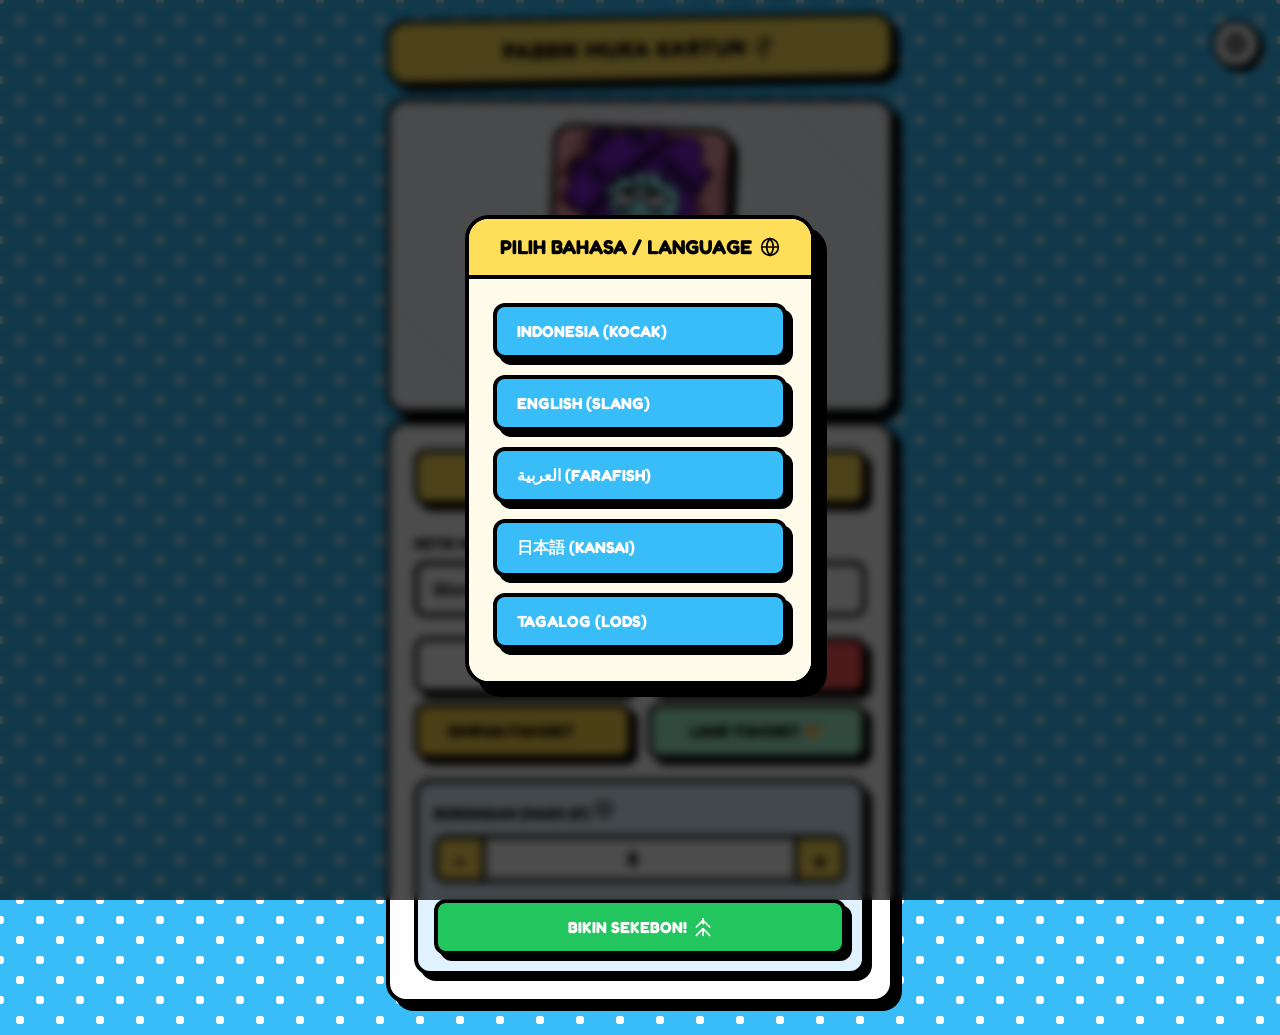
<file: index.html>
<!DOCTYPE html>
<html lang="id">
<head>
<meta charset="UTF-8">
<meta name="viewport" content="width=device-width, initial-scale=1.0, maximum-scale=1.0, user-scalable=no">
<title>Pabrik Muka Kartun</title>
<link href="https://fonts.googleapis.com/css2?family=Fredoka:wght@400;600;700&display=swap" rel="stylesheet">
<style>
  :root {
    --bg-main: #38BDF8;
    --card-bg: #FFFFFF;
    --border-color: #000000;
    --text-primary: #000000;
    --text-secondary: #444444;
    --accent: #FFDE59;
    --accent-hover: #FADA5E;
    --btn-primary: #FF5757;
    --danger: #FF3131;
    --border-thick: 4px solid var(--border-color);
    --shadow-chunky: 6px 6px 0px var(--border-color);
  }
  * { 
    box-sizing: border-box; 
    font-family: 'Fredoka', 'Comic Sans MS', cursive, sans-serif; 
    margin: 0; 
    padding: 0; 
    -webkit-user-select: none;
    -moz-user-select: none;
    -ms-user-select: none;
    user-select: none;
    -webkit-touch-callout: none; 
  }
  input[type="text"], input[type="number"] {
    -webkit-user-select: text;
    -moz-user-select: text;
    -ms-user-select: text;
    user-select: text;
  }
  body {
    background-color: var(--bg-main);
    background-image: radial-gradient(#ffffff 15%, transparent 16%), radial-gradient(#ffffff 15%, transparent 16%);
    background-size: 40px 40px;
    background-position: 0 0, 20px 20px;
    display: block;
    min-height: 100vh;
    color: var(--text-primary);
  }
  .app-container {
    width: 100%;
    max-width: 540px;
    margin: 0 auto;
    min-height: 100vh;
    display: flex;
    flex-direction: column;
    padding-bottom: 24px;
  }
  .floating-lang-btn {
    position: fixed;
    top: 20px;
    right: 20px;
    background: #FFF;
    color: var(--border-color);
    border: 3px solid var(--border-color);
    border-radius: 50%;
    width: 48px;
    height: 48px;
    display: flex;
    justify-content: center;
    align-items: center;
    cursor: pointer;
    box-shadow: 4px 4px 0px var(--border-color);
    z-index: 999;
    transition: transform 0.1s, box-shadow 0.1s;
  }
  .floating-lang-btn:hover {
    transform: scale(1.1);
    background: var(--accent);
  }
  .floating-lang-btn:active {
    transform: scale(0.95) translate(2px, 2px);
    box-shadow: 2px 2px 0px var(--border-color);
  }
  .loading-overlay {
    position: fixed; top: 0; left: 0; right: 0; bottom: 0;
    background: rgba(255, 222, 89, 0.95);
    z-index: 1000;
    display: flex; flex-direction: column; justify-content: center; align-items: center;
    transition: opacity 0.4s ease, visibility 0.4s ease;
  }
  .loading-overlay.hidden { opacity: 0; visibility: hidden; }
  .loading-spinner {
    animation: bounce 0.5s alternate infinite cubic-bezier(.5,0.05,1,.5);
    margin-bottom: 20px;
    color: var(--border-color);
  }
  @keyframes bounce { 
    from { transform: translateY(0); }
    to { transform: translateY(-30px) scale(1.1); }
  }
  .loading-text {
    font-size: 20px; font-weight: 700; color: var(--border-color);
    margin-bottom: 16px; letter-spacing: 1px;
    text-transform: uppercase;
  }
  .loading-bar-bg {
    width: 250px; height: 16px; 
    background: #FFF;
    border: var(--border-thick);
    border-radius: 20px;
    box-shadow: 4px 4px 0px var(--border-color);
    overflow: hidden;
  }
  .loading-bar-fill {
    height: 100%; width: 0%; background: var(--btn-primary);
    transition: width 0.2s ease-out;
  }
  .app-header {
    margin: 16px 16px 8px;
    padding: 16px;
    text-align: center;
    font-weight: 700;
    font-size: 22px;
    letter-spacing: 1px;
    border: var(--border-thick);
    border-radius: 20px;
    background: var(--accent);
    color: var(--border-color);
    text-transform: uppercase;
    display: flex;
    align-items: center;
    justify-content: center;
    gap: 8px;
    box-shadow: var(--shadow-chunky);
    transform: rotate(-1deg);
  }
  .content-card {
    background: var(--card-bg);
    border: var(--border-thick);
    border-radius: 20px;
    box-shadow: 8px 8px 0px var(--border-color);
    margin: 8px 16px;
    overflow: hidden;
  }
  .canvas-section {
    display: flex;
    flex-direction: column;
    align-items: center;
    padding: 24px;
    background: repeating-linear-gradient(45deg, #f8fafc, #f8fafc 10px, #f1f5f9 10px, #f1f5f9 20px);
  }
  .canvas-wrapper {
    width: 180px;
    height: 180px;
    background: #FFF;
    border-radius: 20px;
    border: var(--border-thick);
    box-shadow: var(--shadow-chunky);
    display: flex;
    justify-content: center;
    align-items: center;
    margin-bottom: 20px;
    overflow: hidden;
    position: relative;
    transform: rotate(2deg);
    transition: transform 0.3s ease;
  }
  .canvas-wrapper:hover { transform: rotate(-2deg) scale(1.05); }
  canvas {
    width: 100%; height: auto;
    display: block; image-rendering: pixelated; pointer-events: none;
  }
  .username-display {
    font-size: 22px; font-weight: 700; color: var(--border-color);
    margin-bottom: 4px; text-decoration: underline; text-decoration-thickness: 3px;
    text-decoration-color: var(--btn-primary);
  }
  .status-badge {
    font-size: 14px; color: var(--border-color); font-weight: 600;
    background: var(--accent); padding: 4px 12px; border-radius: 20px;
    border: 2px solid var(--border-color); display: flex; align-items: center; gap: 4px;
  }
  .controls-section { padding: 24px; display: flex; flex-direction: column; gap: 20px; background: #FFF; }
  .input-group { display: flex; flex-direction: column; gap: 8px; }
  .input-label { font-size: 15px; font-weight: 700; color: var(--border-color); text-transform: uppercase; display: flex; align-items: center; gap: 6px; }
  .input-field {
    width: 100%; padding: 14px 16px; background: #FFF;
    border: var(--border-thick); border-radius: 12px; font-size: 16px;
    font-weight: 600; color: var(--text-primary); outline: none;
    box-shadow: inset 3px 3px 0px rgba(0,0,0,0.1); transition: all 0.2s ease;
  }
  .input-field:focus { background: #FFFBEB; box-shadow: inset 3px 3px 0px rgba(0,0,0,0.1), 0 0 0 4px var(--accent); }
  .action-row { display: flex; gap: 16px; }
  .btn {
    flex: 1; padding: 14px; background: #FFF; color: var(--border-color);
    border: var(--border-thick); border-radius: 12px; font-size: 16px;
    font-weight: 700; cursor: pointer; text-align: center;
    box-shadow: var(--shadow-chunky); transition: all 0.1s ease;
    text-transform: uppercase; display: flex; align-items: center; justify-content: center; gap: 6px;
  }
  .btn:hover:not(:disabled) { transform: translateY(-2px); box-shadow: 8px 8px 0px var(--border-color); }
  .btn:active:not(:disabled) { transform: translateY(6px) translateX(6px); box-shadow: 0px 0px 0px var(--border-color); }
  .btn:disabled { opacity: 0.6; cursor: not-allowed; box-shadow: 2px 2px 0px var(--border-color); transform: translateY(4px) translateX(4px); }
  .btn-premium { background: var(--btn-primary); color: #FFF; }
  .btn-premium:hover:not(:disabled) { background: #FF4040; }
  .lang-btn { background: #38BDF8; margin-bottom: 8px; justify-content: flex-start; padding-left: 20px;}
  .lang-btn:hover:not(:disabled) { background: #0ea5e9; }
  .batch-box {
    background: #E0F2FE; border: var(--border-thick); border-radius: 16px;
    padding: 16px; box-shadow: var(--shadow-chunky);
  }
  .stepper { display: flex; align-items: center; height: 48px; margin-bottom: 16px; background: #FFF; border-radius: 12px; border: var(--border-thick); overflow: hidden; }
  .stepper button { width: 48px; height: 100%; background: var(--accent); border: none; color: var(--border-color); font-size: 24px; font-weight: 900; cursor: pointer; transition: background 0.2s; }
  .stepper button:hover { background: #FCD34D; }
  .stepper button:active { background: #FBBF24; }
  .stepper button:first-child { border-right: var(--border-thick); }
  .stepper button:last-child { border-left: var(--border-thick); }
  .stepper input { flex: 1; height: 100%; background: #FFF; border: none; text-align: center; font-size: 20px; font-weight: 700; color: var(--border-color); pointer-events: none; }
  
  #customModeUI { display: none; flex-direction: column; }
  .c-gender-wrap { display: inline-flex; background: #fff; border: 2px solid #000; border-radius: 12px; overflow: hidden; box-shadow: 2px 2px 0 #000;}
  .c-gender-btn { padding: 10px 20px; border: none; font-weight: bold; font-size: 14px; cursor: pointer; text-transform: uppercase; transition: 0.2s; }
  .c-gender-btn.active { background: var(--accent); color: #000; }
  .c-gender-btn:not(.active) { background: #fff; color: #555; }
  .c-gender-btn:not(:first-child) { border-left: 2px solid #000; }
  
  .c-mid-section { display: flex; align-items: center; justify-content: center; padding: 16px 20px; }
  
  .c-bottom-scroll {
    max-height: 260px;
    overflow-y: auto;
    padding: 16px;
    background: repeating-linear-gradient(45deg, #f8fafc, #f8fafc 10px, #f1f5f9 10px, #f1f5f9 20px);
    border-top: var(--border-thick);
    border-bottom: var(--border-thick);
    display: flex;
    flex-direction: column;
    gap: 16px;
  }
  .c-bottom-scroll::-webkit-scrollbar { width: 10px; }
  .c-bottom-scroll::-webkit-scrollbar-track { background: #fff; border-left: 2px solid #000; }
  .c-bottom-scroll::-webkit-scrollbar-thumb { background: var(--accent); border: 2px solid #000; border-radius: 6px; }

  .c-box { background: #fff; border: 2px solid #000; border-radius: 16px; padding: 12px; box-shadow: 4px 4px 0 #000; display: flex; flex-wrap: wrap; gap: 10px; }
  .c-box-title { width: 100%; font-size: 13px; font-weight: 800; text-align: left; text-transform: uppercase; margin-bottom: 4px; color: var(--text-secondary); border-bottom: 2px dashed #000; padding-bottom: 6px; }
  
  .c-step { flex: 1 1 45%; min-width: 120px; display: flex; align-items: center; justify-content: space-between; background: #fff; border: 2px solid #000; border-radius: 8px; overflow: hidden; height: 34px; }
  .c-step button { width: 28px; height: 100%; border: none; background: var(--accent); font-weight: 900; cursor: pointer; color: #000; font-size: 14px; display:flex; justify-content:center; align-items:center; }
  .c-step button:first-child { border-right: 2px solid #000; }
  .c-step button:last-child { border-left: 2px solid #000; }
  .c-step button:active { background: #fBBF24; }
  .c-step span { font-size: 11px; font-weight: 700; text-transform: uppercase; flex: 1; text-align: center; white-space: nowrap; overflow: hidden; text-overflow: ellipsis; padding: 0 4px; }

  .modal-overlay { position: fixed; top: 0; left: 0; right: 0; bottom: 0; background: rgba(0, 0, 0, 0.7); backdrop-filter: blur(4px); display: none; justify-content: center; align-items: center; z-index: 2000; padding: 20px; opacity: 0; transition: opacity 0.3s ease; }
  .modal-overlay.active { display: flex; opacity: 1; }
  .modal-content { background: var(--card-bg); width: 100%; max-width: 460px; border: var(--border-thick); border-radius: 24px; box-shadow: 12px 12px 0px var(--border-color); display: flex; flex-direction: column; overflow: hidden; transform: scale(0.8) rotate(-2deg); transition: transform 0.3s cubic-bezier(0.175, 0.885, 0.32, 1.275); }
  .modal-overlay.active .modal-content { transform: scale(1) rotate(0deg); }
  .modal-header { display: flex; justify-content: space-between; align-items: center; padding: 16px 20px; border-bottom: var(--border-thick); background: var(--accent); font-weight: 700; font-size: 20px; text-transform: uppercase; }
  .modal-header span { display: flex; align-items: center; gap: 8px; }
  .btn-close { background: var(--danger); border: 3px solid var(--border-color); color: #FFF; width: 36px; height: 36px; border-radius: 50%; cursor: pointer; font-weight: bold; font-size: 16px; box-shadow: 2px 2px 0px var(--border-color); transition: all 0.1s; display: flex; justify-content: center; align-items: center; }
  .btn-close:active { transform: translate(2px, 2px); box-shadow: 0px 0px 0px var(--border-color); }
  .preview-grid { display: grid; grid-template-columns: repeat(auto-fill, minmax(90px, 1fr)); gap: 16px; max-height: 50vh; overflow-y: auto; padding: 24px; background: #FFFBEB; }
  .preview-grid::-webkit-scrollbar { width: 12px; }
  .preview-grid::-webkit-scrollbar-track { background: #FFF; border-left: 2px solid #000; }
  .preview-grid::-webkit-scrollbar-thumb { background: var(--accent); border: 2px solid #000; border-radius: 10px; }
  .preview-grid img { width: 100%; aspect-ratio: 1; object-fit: cover; border-radius: 16px; border: 3px solid var(--border-color); box-shadow: 4px 4px 0px var(--border-color); transition: transform 0.2s; }
  .preview-grid img:hover { transform: scale(1.1) rotate(5deg); }
  .modal-footer { padding: 20px; border-top: var(--border-thick); background: #FFF; }

  /* Style Tambahan Fitur Favorit & Meme Generator */
  .fav-card {
    display: flex;
    align-items: center;
    justify-content: space-between;
    padding: 8px 12px;
    background: #FFF;
    border: 2px solid #000;
    border-radius: 12px;
    box-shadow: 3px 3px 0 #000;
  }
  .fav-info {
    display: flex;
    align-items: center;
    gap: 10px;
  }
  .fav-title {
    font-size: 14px;
    font-weight: 700;
  }
  .fav-actions {
    display: flex;
    gap: 6px;
  }
  .fav-actions button {
    padding: 6px 10px;
    font-size: 12px;
  }
  .meme-canvas-preview {
    width: 100%;
    max-width: 300px;
    border: 3px solid #000;
    border-radius: 12px;
    box-shadow: 4px 4px 0 #000;
    margin: 0 auto 16px;
    display: block;
  }
</style>
</head>
<body>
<button id="btnFloatingLang" onclick="openLangModal()" class="floating-lang-btn" title="Ganti Bahasa">
  <svg width="24" height="24" viewBox="0 0 24 24" fill="none" stroke="currentColor" stroke-width="2" stroke-linecap="round" stroke-linejoin="round"><circle cx="12" cy="12" r="10"></circle><line x1="2" y1="12" x2="22" y2="12"></line><path d="M12 2a15.3 15.3 0 0 1 4 10 15.3 15.3 0 0 1-4 10 15.3 15.3 0 0 1-4-10 15.3 15.3 0 0 1 4-10z"></path></svg>
</button>
<div id="langModal" class="modal-overlay">
  <div class="modal-content" style="max-width: 350px;">
    <div class="modal-header">
      <span style="margin: 0 auto;" id="langModalTitle">
        Pilih Bahasa / Language
        <svg width="20" height="20" viewBox="0 0 24 24" fill="none" stroke="currentColor" stroke-width="2"><circle cx="12" cy="12" r="10"></circle><line x1="2" y1="12" x2="22" y2="12"></line><path d="M12 2a15.3 15.3 0 0 1 4 10 15.3 15.3 0 0 1-4 10 15.3 15.3 0 0 1-4-10 15.3 15.3 0 0 1 4-10z"></path></svg>
      </span>
    </div>
    <div style="padding: 24px; display: flex; flex-direction: column; gap: 8px; background: #FFFBEB;">
      <button class="btn btn-premium lang-btn" onclick="selectLanguage('id')">Indonesia (Kocak)</button>
      <button class="btn btn-premium lang-btn" onclick="selectLanguage('en')">English (Slang)</button>
      <button class="btn btn-premium lang-btn" onclick="selectLanguage('ar')">العربية (Farafish)</button>
      <button class="btn btn-premium lang-btn" onclick="selectLanguage('ja')">日本語 (Kansai)</button>
      <button class="btn btn-premium lang-btn" onclick="selectLanguage('tl')">Tagalog (Lods)</button>
    </div>
  </div>
</div>
<div id="loadingOverlay" class="loading-overlay">
  <svg width="50" height="50" viewBox="0 0 24 24" fill="none" stroke="currentColor" stroke-width="2" class="loading-spinner"><circle cx="12" cy="12" r="10"/><path d="M8 9h.01M16 9h.01M9 15c1.5 1.5 4.5 1.5 6 0"/></svg>
  <div class="loading-text" id="loadingText">Memuat... 0%</div>
  <div class="loading-bar-bg"><div class="loading-bar-fill" id="loadingBar"></div></div>
</div>

<div class="app-container">
  <div class="app-header" id="appTitle">Pabrik Muka Kartun</div>
  
  <div id="standardModeUI">
    <div class="content-card">
      <div class="canvas-section" id="standardCanvasContainer">
        <div class="canvas-wrapper" id="mainCanvasWrapper">
          <canvas id="canvas" width="256" height="256"></canvas>
        </div>
        <div class="username-display" id="displayUsername">@siapaCuy</div>
        <div class="status-badge" id="statusInfo">Lagi dandan...</div>
      </div>
    </div>
    <div class="content-card controls-section">
      <button class="btn" id="btnModeToggle" onclick="toggleMode()" style="background: var(--accent); margin-bottom: 8px;">
        Pindah ke Mode Kustom 🛠️
      </button>
      <div class="input-group" id="seedGroup">
        <label class="input-label" id="labelName">Ketik Nama</label>
        <input type="text" id="seedInput" class="input-field" placeholder="Ketik apa aja..." autocomplete="off">
      </div>
      <div class="action-row">
        <button class="btn" id="btnAcak" onclick="generateRandom()">Acak</button>
        <button class="btn btn-premium" id="btnComot" onclick="downloadImage()">Comot</button>
      </div>
      
      <!-- Action Row untuk Favorit di Standard Mode -->
      <div class="action-row" style="margin-top: -10px;">
        <button class="btn" onclick="saveToFavorites()" style="background: #FCD34D;">Simpan Favorit ⭐</button>
        <button class="btn" onclick="openFavoritesModal()" style="background: #A7F3D0;">Lihat Favorit 📂</button>
      </div>

      <div class="batch-box">
        <label class="input-label" id="labelBatch" style="display:block; margin-bottom: 12px;">Borongan (Maks 27)</label>
        <div class="stepper">
          <button type="button" onclick="updateBatchCount(-1)">-</button>
          <input type="number" id="batchCount" value="5" min="2" max="27" readonly>
          <button type="button" onclick="updateBatchCount(1)">+</button>
        </div>
        <button class="btn btn-premium" id="btnGenerateBatch" style="width: 100%; background: #22C55E;" onclick="prepareBatch()">Bikin Sekebon!</button>
      </div>
    </div>
  </div>

  <div id="customModeUI">
    <div class="content-card" style="display: flex; flex-direction: column; margin-bottom: 16px;">
      <div style="padding: 20px 20px 10px; text-align: center;">
        <div class="c-gender-wrap">
          <button id="btnCGenMale" class="c-gender-btn active" onclick="setCGender(false)">Cowok</button>
          <button id="btnCGenFemale" class="c-gender-btn" onclick="setCGender(true)">Cewek</button>
        </div>
      </div>
      
      <div class="c-mid-section">
        <div id="customCanvasSlot" style="flex: 0 0 180px; display: flex; justify-content: center; position: relative;">
        </div>
      </div>

      <div class="c-bottom-scroll">
        <div class="c-box">
          <div class="c-box-title" id="titleFace">Wajah</div>
          <div class="c-step"><button onclick="changeC('eye', -1)">&lt;</button><span id="c_eye">0</span><button onclick="changeC('eye', 1)">&gt;</button></div>
          <div class="c-step"><button onclick="changeC('mouth', -1)">&lt;</button><span id="c_mouth">0</span><button onclick="changeC('mouth', 1)">&gt;</button></div>
          <div class="c-step"><button onclick="changeC('skin', -1)">&lt;</button><span class="trans-color">Warna</span><button onclick="changeC('skin', 1)">&gt;</button></div>
        </div>

        <div class="c-box">
          <div class="c-box-title" id="titleBg">Background</div>
          <div class="c-step"><button onclick="changeC('bgColor', -1)">&lt;</button><span class="trans-color">Warna</span><button onclick="changeC('bgColor', 1)">&gt;</button></div>
          <div class="c-step"><button onclick="changeC('texPaper', -1)">&lt;</button><span class="trans-texture">Tekstur</span><button onclick="changeC('texPaper', 1)">&gt;</button></div>
        </div>
        
        <div class="c-box">
          <div class="c-box-title" id="titleBody">Tubuh</div>
          <div class="c-step"><button onclick="changeC('body', -1)">&lt;</button><span id="c_body">0</span><button onclick="changeC('body', 1)">&gt;</button></div>
          <div class="c-step"><button onclick="changeC('bodyColor', -1)">&lt;</button><span class="trans-color">Warna</span><button onclick="changeC('bodyColor', 1)">&gt;</button></div>
          <div class="c-step"><button onclick="changeC('texFabric', -1)">&lt;</button><span class="trans-texture">Tekstur</span><button onclick="changeC('texFabric', 1)">&gt;</button></div>
        </div>
        
        <div class="c-box">
          <div class="c-box-title" id="titleHair">Rambut</div>
          <div class="c-step"><button onclick="changeC('hairF', -1)">&lt;</button><span id="c_hairF">0</span><button onclick="changeC('hairF', 1)">&gt;</button></div>
          <div class="c-step" id="c_hairB_row" style="display: none;"><button onclick="changeC('hairB', -1)">&lt;</button><span id="c_hairB">0</span><button onclick="changeC('hairB', 1)">&gt;</button></div>
          <div class="c-step"><button onclick="changeC('hairColor', -1)">&lt;</button><span class="trans-color">Warna</span><button onclick="changeC('hairColor', 1)">&gt;</button></div>
          <div class="c-step"><button onclick="changeC('texHair', -1)">&lt;</button><span class="trans-texture">Tekstur</span><button onclick="changeC('texHair', 1)">&gt;</button></div>
        </div>
      </div>
      
      <div style="padding: 16px; display: flex; flex-direction: column; gap: 12px; background: #fff;">
        <div style="display: flex; gap: 12px;">
          <button class="btn" onclick="saveToFavorites()" style="background: #FCD34D;">Fav ⭐</button>
          <button class="btn" onclick="openFavoritesModal()" style="background: #A7F3D0;">Buka Fav 📂</button>
          <button class="btn" style="background: #C084FC; color: #FFF;" onclick="openMemeModal()">Jadikan Meme 🤡</button>
        </div>
        <div style="display: flex; gap: 12px;">
          <button class="btn" id="btnToggleRandom" style="flex: 1; background: var(--accent);" onclick="toggleMode()">Kembali Acak 🎲</button>
          <button class="btn btn-premium" id="btnComotCustom" style="flex: 1;" onclick="downloadImage()">Comot Karakter 📸</button>
        </div>
      </div>
    </div>
  </div>
</div>

<!-- Modal Pratinjau Borongan -->
<div class="modal-overlay" id="previewModal">
  <div class="modal-content">
    <div class="modal-header">
      <span id="modalBatchTitle">Hasil Borongan</span>
      <button class="btn-close" onclick="closePreview()">
        <svg width="20" height="20" viewBox="0 0 24 24" fill="none" stroke="currentColor" stroke-width="2"><line x1="18" y1="6" x2="6" y2="18"></line><line x1="6" y1="6" x2="18" y2="18"></line></svg>
      </button>
    </div>
    <div class="preview-grid" id="previewGrid"></div>
    <div class="modal-footer">
      <button class="btn btn-premium" id="btnDownloadBatch" onclick="downloadBatchImages()" style="width: 100%;">
        Unduh Semua Hasil
      </button>
    </div>
  </div>
</div>

<!-- Modal Favorit -->
<div class="modal-overlay" id="favoritesModal">
  <div class="modal-content">
    <div class="modal-header">
      <span>Kombinasi Favorit ⭐</span>
      <button class="btn-close" onclick="closeFavoritesModal()">
        <svg width="20" height="20" viewBox="0 0 24 24" fill="none" stroke="currentColor" stroke-width="2"><line x1="18" y1="6" x2="6" y2="18"></line><line x1="6" y1="6" x2="18" y2="18"></line></svg>
      </button>
    </div>
    <div style="padding: 16px; display: flex; flex-direction: column; gap: 10px; max-height: 50vh; overflow-y: auto; background: #FFFBEB;" id="favoritesList">
      <!-- List favorit dirender di JS -->
    </div>
  </div>
</div>

<!-- Modal Meme Generator -->
<div class="modal-overlay" id="memeModal">
  <div class="modal-content">
    <div class="modal-header">
      <span>Meme Generator 🤡</span>
      <button class="btn-close" onclick="closeMemeModal()">
        <svg width="20" height="20" viewBox="0 0 24 24" fill="none" stroke="currentColor" stroke-width="2"><line x1="18" y1="6" x2="6" y2="18"></line><line x1="6" y1="6" x2="18" y2="18"></line></svg>
      </button>
    </div>
    <div style="padding: 16px; background: #FFFBEB; display: flex; flex-direction: column; gap: 12px;">
      <canvas id="memeCanvas" width="600" height="800" class="meme-canvas-preview"></canvas>
      <div class="input-group">
        <label class="input-label">Teks Atas Meme</label>
        <input type="text" id="memeTextInput" class="input-field" placeholder="Ketik teks meme disini..." value="Ketiak wangi sepanjang hari">
      </div>
      <button class="btn btn-premium" onclick="downloadMemeImage()">Comot Meme 🚀</button>
    </div>
  </div>
</div>

<script>
const svgIcon = (path, size=20) => `<svg width="${size}" height="${size}" viewBox="0 0 24 24" fill="none" stroke="currentColor" stroke-width="2" stroke-linecap="round" stroke-linejoin="round">${path}</svg>`;
const icons = {
  palette: svgIcon('<path d="M12 22a10 10 0 1 1 0-20c2.5 0 4.5 2 4.5 4.5a4.5 4.5 0 0 1-4.5 4.5 3 3 0 0 0-3 3c0 1.5.5 2.5 1 3.5.5 1 1.5 2 1.5 3.5a1 1 0 0 1-1 1h-.5z"/><circle cx="7.5" cy="10.5" r=".5" fill="currentColor"/><circle cx="10.5" cy="7.5" r=".5" fill="currentColor"/><circle cx="14.5" cy="7.5" r=".5" fill="currentColor"/><circle cx="17.5" cy="10.5" r=".5" fill="currentColor"/>', 22),
  wand: svgIcon('<path d="M15 4V2M15 16v-2M8 9h2M20 9h2M17.8 11.8l1.4 1.4M17.8 6.2l1.4-1.4M12.2 6.2l-1.4-1.4M12.2 11.8l-1.4 1.4M3 21l9-9M12.2 6.2l-1.4 1.4"/>'),
  dice: svgIcon('<rect x="3" y="3" width="18" height="18" rx="2" ry="2"/><circle cx="8.5" cy="8.5" r="1.5" fill="currentColor"/><circle cx="15.5" cy="15.5" r="1.5" fill="currentColor"/>'),
  camera: svgIcon('<path d="M23 19a2 2 0 0 1-2 2H3a2 2 0 0 1-2-2V8a2 2 0 0 1 2-2h4l2-3h6l2 3h4a2 2 0 0 1 2 2z"/><circle cx="12" cy="13" r="4"/>'),
  box: svgIcon('<path d="M21 16V8a2 2 0 0 0-1-1.73l-7-4a2 2 0 0 0-2 0l-7 4A2 2 0 0 0 3 8v8a2 2 0 0 0 1 1.73l7 4a2 2 0 0 0 2 0l7-4A2 2 0 0 0 21 16z"/><polyline points="3.27 6.96 12 12.01 20.73 6.96"/><line x1="12" y1="22.08" x2="12" y2="12"/>'),
  tree: svgIcon('<path d="M12 22v-6M12 8V2M4 12l8-8 8 8M4 22l8-8 8 8"/>'),
  party: svgIcon('<path d="m5.8 11.3 2.9-2.9a2 2 0 0 1 2.8 0L17 14.1a2 2 0 0 1 0 2.8l-2.9 2.9a2 2 0 0 1-2.8 0L5.8 14.1a2 2 0 0 1 0-2.8z"/><path d="M4 20 7.3 16.7M15 5l-1.3 1.3M21 9l-1.3 1.3M8 3 9.3 4.3M3 8l1.3 1.3"/>'),
  rocket: svgIcon('<path d="M4.5 16.5c-1.5 1.26-2 5-2 5s3.74-.5 5-2c.71-.84.7-2.13-.09-2.91a2.18 2.18 0 0 0-2.91-.09z"/><path d="m12 15-3-3a22 22 0 0 1 2-3.95A12.88 12.88 0 0 1 22 2c0 2.72-.78 7.5-6 11a22.35 22.35 0 0 1-4 2z"/><path d="M9 12H4s.55-3.03 2-4c1.62-1.08 5-4 5-4v5"/>'),
  sparkles: svgIcon('<path d="m12 3-1.912 5.813a2 2 0 0 1-1.275 1.275L3 12l5.813 1.912a2 2 0 0 1 1.275 1.275L12 21l1.912-5.813a2 2 0 0 1 1.275-1.275L21 12l-5.813-1.912a2 2 0 0 1-1.275-1.275L12 3Z"/>', 16),
  brain: svgIcon('<path d="M12 5a3 3 0 1 0-5.997.125 4 4 0 0 0-2.526 5.77 4 4 0 0 0 .556 6.588A4 4 0 1 0 12 18Z"/><path d="M12 5a3 3 0 1 1 5.997.125 4 4 0 0 1 2.526 5.77 4 4 0 0 1-.556 6.588A4 4 0 1 1 12 18Z"/><path d="M15 13a4.5 4.5 0 0 1-3-4 4.5 4.5 0 0 1-3 4"/>'),
  drink: svgIcon('<path d="M7 11V3.2c0-.6.4-1 1-1h8c.6 0 1 .4 1 1V11M5 11h14M7 11l1.5 10c.1.6.6 1 1.2 1h4.6c.6 0 1.1-.4 1.2-1L17 11M10 2v5M14 2v5M12 16v-2"/>'),
  done: svgIcon('<path d="M22 11.08V12a10 10 0 1 1-5.93-9.14"/><polyline points="22 4 12 14.01 9 11.01"/>')
};

let isAppReady = false;
const translations = {
  id: {
    appTitle: `Pabrik Muka Kartun ${icons.palette}`, loadingPrefix: "Bentar Ya Nyet...", loadingReady: `Udah Siap Nih Cuy! ${icons.sparkles}`,
    statusInit: "Lagi dandan...", labelName: `Ketik Nama ${icons.wand}`, placeholderName: "Ketik apa aja di sini...",
    btnAcak: `Acak ${icons.dice}`, btnComot: `Comot ${icons.camera}`, labelBatch: `Borongan (Maks 27) ${icons.box}`,
    btnBatch: `Bikin Sekebon! ${icons.tree}`, batchThinking: `Mikir Bentar... ${icons.brain}`, modalBatchTitle: `Hasil Borongan ${icons.party}`,
    btnDownloadAll: `Unduh Semua Hasil ${icons.rocket}`, batchDownloading: `Lagi Nyedot... ${icons.drink}`, batchDone: `Beres Cuy! ${icons.done}`,
    btnToggleCustom: `Pindah ke Mode Kustom 🛠️`, btnToggleRandom: `Kembali Acak 🎲`, lblMale: `Cowok`, lblFemale: `Cewek`, lblFace: `Wajah`, 
    lblBg: `Background`, lblBody: `Tubuh`, lblHair: `Rambut`, lblColor: `Warna`, lblTexture: `Tekstur`, btnComotCustom: `Comot Karakter 📸`
  },
  en: {
    appTitle: `Toon Face Factory ${icons.palette}`, loadingPrefix: "Hold your horses...", loadingReady: `All Set, Bro! ${icons.sparkles}`,
    statusInit: "Getting pretty...", labelName: `Type a Name ${icons.wand}`, placeholderName: "Type whatever here...",
    btnAcak: `Yolo ${icons.dice}`, btnComot: `Snatch It ${icons.camera}`, labelBatch: `Bulk Mode (Max 27) ${icons.box}`,
    btnBatch: `Make a Ton! ${icons.tree}`, batchThinking: `Thinking Hard... ${icons.brain}`, modalBatchTitle: `The Stash ${icons.party}`,
    btnDownloadAll: `Download Em All ${icons.rocket}`, batchDownloading: `Slurping... ${icons.drink}`, batchDone: `Done Deal! ${icons.done}`,
    btnToggleCustom: `To Custom Mode 🛠️`, btnToggleRandom: `Back to Random 🎲`, lblMale: `Boy`, lblFemale: `Girl`, lblFace: `Face`, 
    lblBg: `Background`, lblBody: `Body`, lblHair: `Hair`, lblColor: `Color`, lblTexture: `Texture`, btnComotCustom: `Snap Character 📸`
  },
  ar: {
    appTitle: `مصنع الوجوه الفرفوشة ${icons.palette}`, loadingPrefix: "دقيقة يا حلو...", loadingReady: `جاهزين يا باشا! ${icons.sparkles}`,
    statusInit: "جاري التكشخ...", labelName: `اكتب اسمك ${icons.wand}`, placeholderName: "اكتب أي حاجة هنا...",
    btnAcak: `عشوائي ${icons.dice}`, btnComot: `اخطفها ${icons.camera}`, labelBatch: `بالجملة (آخرك ٢٧) ${icons.box}`,
    btnBatch: `اعمل كووومة! ${icons.tree}`, batchThinking: `بشغل مخي... ${icons.brain}`, modalBatchTitle: `الحصيلة ${icons.party}`,
    btnDownloadAll: `نزلهم كلهم ${icons.rocket}`, batchDownloading: `جاري الشفط... ${icons.drink}`, batchDone: `خلصنا يا وحش! ${icons.done}`,
    btnToggleCustom: `للوضع المخصص 🛠️`, btnToggleRandom: `عودة للعشوائي 🎲`, lblMale: `ولد`, lblFemale: `بنت`, lblFace: `وجه`, 
    lblBg: `خلفية`, lblBody: `جسم`, lblHair: `شعر`, lblColor: `لون`, lblTexture: `ملمس`, btnComotCustom: `لقطة للشخصية 📸`
  },
  ja: {
    appTitle: `アニメ顔工場 ${icons.palette}`, loadingPrefix: "ちょい待ちや...", loadingReady: `できたで！ ${icons.sparkles}`,
    statusInit: "メイク中...", labelName: `名前を入れてな ${icons.wand}`, placeholderName: "適当に書いてや...",
    btnAcak: `ガチャ ${icons.dice}`, btnComot: `ゲット ${icons.camera}`, labelBatch: `まとめて (最大27) ${icons.box}`,
    btnBatch: `大量生産！ ${icons.tree}`, batchThinking: `考え中... ${icons.brain}`, modalBatchTitle: `成果物 ${icons.party}`,
    btnDownloadAll: `全部保存や ${icons.rocket}`, batchDownloading: `吸い込み中... ${icons.drink}`, batchDone: `完了やで！ ${icons.done}`,
    btnToggleCustom: `カスタムモードへ 🛠️`, btnToggleRandom: `ランダムに戻る 🎲`, lblMale: `男の子`, lblFemale: `女の子`, lblFace: `顔`, 
    lblBg: `背景`, lblBody: `体`, lblHair: `髪`, lblColor: `色`, lblTexture: `テクスチャ`, btnComotCustom: `キャラを保存 📸`
  },
  tl: {
    appTitle: `Pabrika ng Mukha ${icons.palette}`, loadingPrefix: "Teka lang lods...", loadingReady: `G na lods! ${icons.sparkles}`,
    statusInit: "Nagpapaganda pa...", labelName: `Lagay Pangalan ${icons.wand}`, placeholderName: "Type ka lang kahit ano...",
    btnAcak: `Balasahin ${icons.dice}`, btnComot: `Kunin ${icons.camera}`, labelBatch: `Bultuhan (Max 27) ${icons.box}`,
    btnBatch: `Gumawa Madami! ${icons.tree}`, batchThinking: `Nag-iisip pa... ${icons.brain}`, modalBatchTitle: `Ang Mga Nakuha ${icons.party}`,
    btnDownloadAll: `I-download Lahat ${icons.rocket}`, batchDownloading: `Sinasipsip... ${icons.drink}`, batchDone: `Tapos na repa! ${icons.done}`,
    btnToggleCustom: `Punta sa Custom 🛠️`, btnToggleRandom: `Balik sa Random 🎲`, lblMale: `Lalaki`, lblFemale: `Babae`, lblFace: `Mukha`, 
    lblBg: `Background`, lblBody: `Katawan`, lblHair: `Buhok`, lblColor: `Kulay`, lblTexture: `Tekstura`, btnComotCustom: `Kunin ang Karakter 📸`
  }
};
let currentLang = 'id';
function t(key) { return translations[currentLang][key] || translations['id'][key]; }

function applyTranslations(lang) {
  currentLang = lang;
  document.getElementById('appTitle').innerHTML = t('appTitle');
  document.getElementById('labelName').innerHTML = t('labelName');
  document.getElementById('seedInput').placeholder = t('placeholderName');
  document.getElementById('btnAcak').innerHTML = t('btnAcak');
  document.getElementById('btnComot').innerHTML = t('btnComot');
  document.getElementById('labelBatch').innerHTML = t('labelBatch');
  document.getElementById('btnGenerateBatch').innerHTML = t('btnBatch');
  document.getElementById('modalBatchTitle').innerHTML = t('modalBatchTitle');
  document.getElementById('btnDownloadBatch').innerHTML = t('btnDownloadAll');
  document.getElementById('statusInfo').innerHTML = isAppReady ? t('loadingReady') : t('statusInit');

  // Custom UI Translations
  if (document.getElementById('btnModeToggle')) document.getElementById('btnModeToggle').innerHTML = t('btnToggleCustom');
  if (document.getElementById('btnToggleRandom')) document.getElementById('btnToggleRandom').innerHTML = t('btnToggleRandom');
  if (document.getElementById('btnCGenMale')) document.getElementById('btnCGenMale').innerHTML = t('lblMale');
  if (document.getElementById('btnCGenFemale')) document.getElementById('btnCGenFemale').innerHTML = t('lblFemale');
  if (document.getElementById('titleFace')) document.getElementById('titleFace').innerHTML = t('lblFace');
  if (document.getElementById('titleBg')) document.getElementById('titleBg').innerHTML = t('lblBg');
  if (document.getElementById('titleBody')) document.getElementById('titleBody').innerHTML = t('lblBody');
  if (document.getElementById('titleHair')) document.getElementById('titleHair').innerHTML = t('lblHair');
  if (document.getElementById('btnComotCustom')) document.getElementById('btnComotCustom').innerHTML = t('btnComotCustom');
  
  document.querySelectorAll('.trans-color').forEach(el => el.innerHTML = t('lblColor'));
  document.querySelectorAll('.trans-texture').forEach(el => el.innerHTML = t('lblTexture'));
}

function openLangModal() { document.getElementById('langModal').classList.add('active'); }
function selectLanguage(lang) {
  localStorage.setItem('pabrikKartunLang', lang);
  applyTranslations(lang);
  document.getElementById('langModal').classList.remove('active');
}
const canvas = document.getElementById("canvas");
const ctx = canvas.getContext("2d");
const seedInput = document.getElementById("seedInput");
const displayUsername = document.getElementById("displayUsername");
const statusInfo = document.getElementById("statusInfo");
const offCanvas = document.createElement("canvas");
offCanvas.width = 256; offCanvas.height = 256;
const offCtx = offCanvas.getContext("2d");

const TOTAL_TEXTURES = 29;
let loadedTextures = [];
let loadedParts = { body: [], eyes_male: [], eyes_female: [], hair_b: [], hair_f_female: [], hair_f_male: [], head: [], mouth: [] };
const assetList = {
  body: Array.from({length: 12}, (_, i) => `body/body_${String(i+1).padStart(2, '0')}.png`),
  eyes_male: Array.from({length: 30}, (_, i) => `eyes_male/eyes_${String(i+1).padStart(2, '0')}.png`),
  eyes_female: Array.from({length: 34}, (_, i) => `eyes_female/eyes_${String(i+1).padStart(2, '0')}.png`),
  hair_b: Array.from({length: 7}, (_, i) => `hair_b/hrb_${String(i+1).padStart(2, '0')}.png`),
  hair_f_female: Array.from({length: 20}, (_, i) => `hair_f/female/hrf_${String(i+1).padStart(2, '0')}.png`),
  hair_f_male: Array.from({length: 18}, (_, i) => `hair_f/male/hrf_${String(i+1).padStart(2, '0')}.png`),
  head: ['head/head.png'],
  mouth: Array.from({length: 31}, (_, i) => `mouth/mouth_${String(i+1).padStart(2, '0')}.png`)
};

const loadImg = (url) => new Promise((resolve) => { 
  const img = new Image();
  img.onload = () => resolve(img);
  img.onerror = () => { 
    const canvasFallback = document.createElement("canvas"); 
    canvasFallback.width = 256; canvasFallback.height = 256; 
    resolve(canvasFallback); 
  };
  img.src = url; 
});

async function loadAssets() {
  const loadingOverlay = document.getElementById("loadingOverlay");
  const loadingBar = document.getElementById("loadingBar");
  const loadingText = document.getElementById("loadingText");
  
  const allUrls = [];
  for (let i = 1; i <= TOTAL_TEXTURES; i++) allUrls.push(`img_${String(i).padStart(2, '0')}.png`);
  for (const category in assetList) allUrls.push(...assetList[category]);
  
  const totalAssets = allUrls.length;
  let loaded = 0;
  
  const updateProgress = () => {
    loaded++;
    const percent = Math.floor((loaded / totalAssets) * 100);
    loadingBar.style.width = percent + "%"; 
    loadingText.textContent = `${t('loadingPrefix')} ${percent}%`;
  };

  const loadWithProgress = (url) => loadImg(url).then(img => { updateProgress(); return img; });
  
  const texturePromises = [];
  for (let i = 1; i <= TOTAL_TEXTURES; i++) {
    texturePromises.push(loadWithProgress(`img_${String(i).padStart(2, '0')}.png`));
  }
  
  const partPromises = {};
  for (const category in assetList) {
    partPromises[category] = Promise.all(assetList[category].map(loadWithProgress));
  }
  
  const resolvedTextures = await Promise.all(texturePromises);
  loadedTextures = resolvedTextures.map(img => ctx.createPattern(img, "repeat"));
  
  for (const category in assetList) {
    loadedParts[category] = await partPromises[category];
  }
  
  setTimeout(() => { loadingOverlay.classList.add("hidden"); }, 500);
  isAppReady = true; statusInfo.innerHTML = t('loadingReady');
}

const palettes = {
  skin: [ { base: "#ffead1", dark: "#eac09d", blush: "#ffc4b8" }, { base: "#fde2cd", dark: "#d9ae87", blush: "#fba9a1" }, { base: "#e2b896", dark: "#bf8e6a", blush: "#d28174" }, { base: "#c8946e", dark: "#a36c4b", blush: "#a66155" }, { base: "#a8e6cf", dark: "#74c69d", blush: "#dcedc1" }, { base: "#cad2c5", dark: "#84a98c", blush: "#a3b18a" }, { base: "#9bf6ff", dark: "#48cae4", blush: "#caf0f8" }, { base: "#e0b1cb", dark: "#9f86c0", blush: "#f3d2c1" } ],
  themes: [ { main: "#1e293b", sec: "#0f172a", hair: "#111827", hDark: "#030712" }, { main: "#3b82f6", sec: "#1d4ed8", hair: "#3f2814", hDark: "#241408" }, { main: "#10b981", sec: "#047857", hair: "#d97706", hDark: "#b45309" }, { main: "#f43f5e", sec: "#be123c", hair: "#7e22ce", hDark: "#581c87" }, { main: "#f472b6", sec: "#db2777", hair: "#f59e0b", hDark: "#d97706" }, { main: "#fb923c", sec: "#c2410c", hair: "#475569", hDark: "#334155" }, { main: "#2dd4bf", sec: "#0f766e", hair: "#be185d", hDark: "#831843" }, { main: "#818cf8", sec: "#4f46e5", hair: "#e11d48", hDark: "#9f1239" } ]
};

function invertHexColor(hex) {
  hex = hex.replace('#', '');
  let r = (255 - parseInt(hex.substring(0, 2), 16)).toString(16).padStart(2, '0');
  let g = (255 - parseInt(hex.substring(2, 4), 16)).toString(16).padStart(2, '0');
  let b = (255 - parseInt(hex.substring(4, 6), 16)).toString(16).padStart(2, '0');
  return '#' + r + g + b;
}

class PRNG {
  constructor(seedStr) { this.seed = this.hashString(seedStr); }
  hashString(str) { let h = 2166136261; for(let i = 0; i < str.length; i++) { h ^= str.charCodeAt(i); h += (h << 1) + (h << 4) + (h << 7) + (h << 8) + (h << 24); } return h >>> 0; }
  next() { this.seed = (this.seed * 1664525 + 1013904223) >>> 0; return this.seed / 4294967296; }
}

let currentConfig = {};
let currentSeedName = "";
let batchImagesData = [];
let isCustomMode = false;

// Generator ID Kustom berdasarkan Konfigurasi
function generateConfigHash() {
  const c = currentConfig;
  const str = `${c.isFemale?1:0}-${c.skin}-${c.bgColor}-${c.bodyColor}-${c.hairColor}-${c.body}-${c.eye}-${c.mouth}-${c.hairB}-${c.hairF}-${c.texFabric}-${c.texHair}-${c.texPaper}`;
  let hash = 0;
  for (let i = 0; i < str.length; i++) {
      hash = ((hash << 5) - hash) + str.charCodeAt(i);
      hash |= 0;
  }
  const positiveHash = Math.abs(hash).toString(16).toUpperCase();
  return "CUS-" + positiveHash.padStart(6, '0');
}

function toggleMode() {
  isCustomMode = !isCustomMode;
  const standardView = document.getElementById("standardModeUI");
  const customView = document.getElementById("customModeUI");
  const canvasWrapper = document.getElementById("mainCanvasWrapper");
  
  if (isCustomMode) {
    standardView.style.display = "none";
    customView.style.display = "flex";
    document.getElementById("customCanvasSlot").appendChild(canvasWrapper);
    updateCustomUI();
    drawAvatar(); // Mengupdate currentSeedName ke format CUS-xxxx
  } else {
    standardView.style.display = "block";
    customView.style.display = "none";
    document.getElementById("standardCanvasContainer").insertBefore(canvasWrapper, document.getElementById("displayUsername"));
    applySeed(document.getElementById("seedInput").value || "OrangAsing");
  }
}

function setCGender(isFem) {
  currentConfig.isFemale = isFem;
  document.getElementById("btnCGenMale").classList.toggle("active", !isFem);
  document.getElementById("btnCGenFemale").classList.toggle("active", isFem);
  
  document.getElementById("c_hairB_row").style.display = isFem ? "flex" : "none";
  if (!isFem) currentConfig.hairB = -1;
  else if (currentConfig.hairB === -1) currentConfig.hairB = 0;
  
  const maxHairF = isFem ? loadedParts.hair_f_female.length - 1 : loadedParts.hair_f_male.length - 1;
  const maxEyes = isFem ? loadedParts.eyes_female.length - 1 : loadedParts.eyes_male.length - 1;
  if(currentConfig.hairF > maxHairF) currentConfig.hairF = 0;
  if(currentConfig.eye > maxEyes) currentConfig.eye = 0;
  
  updateCustomUI();
  drawAvatar();
}

function changeC(type, dir) {
  let max = 0;
  switch(type) {
    case 'mouth': max = Math.max(0, loadedParts.mouth.length - 1); break;
    case 'eye': max = Math.max(0, (currentConfig.isFemale ? loadedParts.eyes_female.length : loadedParts.eyes_male.length) - 1); break;
    case 'body': max = Math.max(0, loadedParts.body.length - 1); break;
    case 'skin': max = palettes.skin.length - 1; break;
    case 'bgColor': case 'bodyColor': case 'hairColor': max = palettes.themes.length - 1; break;
    case 'texPaper': case 'texFabric': case 'texHair': max = Math.max(0, loadedTextures.length - 1); break;
    case 'hairF': max = Math.max(0, (currentConfig.isFemale ? loadedParts.hair_f_female.length : loadedParts.hair_f_male.length) - 1); break;
    case 'hairB': max = Math.max(0, loadedParts.hair_b.length - 1); break;
  }
  
  let val = currentConfig[type];
  if(val === undefined || val === -1) val = 0;
  if(max < 0) max = 0;
  
  val += dir;
  if(val < 0) val = max;
  if(val > max) val = 0;
  
  currentConfig[type] = val;
  updateCustomUI();
  drawAvatar();
}

function updateCustomUI() {
  const mapSpans = ['mouth', 'eye', 'body', 'hairF', 'hairB'];
  mapSpans.forEach(key => {
    const el = document.getElementById('c_' + key);
    if(el && currentConfig[key] !== undefined) el.innerText = currentConfig[key] + 1;
  });
  
  document.getElementById("btnCGenMale").classList.toggle("active", !currentConfig.isFemale);
  document.getElementById("btnCGenFemale").classList.toggle("active", currentConfig.isFemale);
  document.getElementById("c_hairB_row").style.display = currentConfig.isFemale ? "flex" : "none";
}

function drawPart(imgElement, color, texture = null) {
  if (!imgElement) return;
  
  if ((!color || color === "#ffffff") && !texture) {
    ctx.globalCompositeOperation = 'source-over';
    ctx.drawImage(imgElement, 0, 0, canvas.width, canvas.height);
    return;
  }
  
  offCtx.clearRect(0, 0, 256, 256);
  
  offCtx.globalCompositeOperation = 'source-over';
  offCtx.drawImage(imgElement, 0, 0, 256, 256);
  
  if (color && color !== "#ffffff") {
    offCtx.globalCompositeOperation = 'multiply';
    offCtx.fillStyle = color;
    offCtx.fillRect(0, 0, 256, 256);
  }
  
  if (texture) {
    offCtx.globalCompositeOperation = 'multiply';
    offCtx.globalAlpha = 0.55;
    offCtx.fillStyle = texture;
    offCtx.fillRect(0, 0, 256, 256);
    offCtx.globalAlpha = 1.0;
  }
  
  offCtx.globalCompositeOperation = 'destination-in';
  offCtx.drawImage(imgElement, 0, 0, 256, 256);
  
  ctx.globalCompositeOperation = 'source-over';
  ctx.drawImage(offCanvas, 0, 0, canvas.width, canvas.height);
}

function drawAvatar() {
  ctx.clearRect(0, 0, canvas.width, canvas.height);
  const skin = palettes.skin[currentConfig.skin];
  const bgTheme = palettes.themes[currentConfig.bgColor];
  const bodyTheme = palettes.themes[currentConfig.bodyColor];
  const hairTheme = palettes.themes[currentConfig.hairColor];
  
  const fabricTex = loadedTextures.length ? loadedTextures[currentConfig.texFabric] : null;
  const hairTex = loadedTextures.length ? loadedTextures[currentConfig.texHair] : null;
  const paperTex = loadedTextures.length ? loadedTextures[currentConfig.texPaper] : null;
  
  const bgInvMain = invertHexColor(bgTheme.main);
  const bgInvSec = invertHexColor(bgTheme.sec);
  const bgGrd = ctx.createRadialGradient(128, 128, 0, 128, 128, 200);
  bgGrd.addColorStop(0, bgInvMain); bgGrd.addColorStop(1, bgInvSec);
  ctx.fillStyle = bgGrd; 
  ctx.fillRect(0, 0, canvas.width, canvas.height);
  if (paperTex) { ctx.globalAlpha = 0.35; ctx.fillStyle = paperTex; ctx.fillRect(0, 0, canvas.width, canvas.height); ctx.globalAlpha = 1.0; }
  
  if(currentConfig.hairB !== -1 && loadedParts.hair_b[currentConfig.hairB]) drawPart(loadedParts.hair_b[currentConfig.hairB], hairTheme.hDark, hairTex);
  if(loadedParts.head[0]) drawPart(loadedParts.head[0], skin.base);
  if(loadedParts.body[currentConfig.body]) drawPart(loadedParts.body[currentConfig.body], bodyTheme.main, fabricTex);
  
  if (currentConfig.isFemale) { if(loadedParts.eyes_female[currentConfig.eye]) drawPart(loadedParts.eyes_female[currentConfig.eye], "#ffffff"); } 
  else { if(loadedParts.eyes_male[currentConfig.eye]) drawPart(loadedParts.eyes_male[currentConfig.eye], "#ffffff"); }
  
  if(loadedParts.mouth[currentConfig.mouth]) drawPart(loadedParts.mouth[currentConfig.mouth], "#ffffff");
  
  if (currentConfig.isFemale) { if(loadedParts.hair_f_female[currentConfig.hairF]) drawPart(loadedParts.hair_f_female[currentConfig.hairF], hairTheme.hair, hairTex); } 
  else { if(loadedParts.hair_f_male[currentConfig.hairF]) drawPart(loadedParts.hair_f_male[currentConfig.hairF], hairTheme.hair, hairTex); }
  
  // Set ID unik ketika mode kustom aktif
  if (isCustomMode) {
      currentSeedName = generateConfigHash();
  }
  
  displayUsername.textContent = `@${currentSeedName.toLowerCase()}`;
}

function applySeed(seedStr) {
  if (!seedStr) seedStr = "OrangAsing"; 
  currentSeedName = seedStr;
  if (document.activeElement !== seedInput) seedInput.value = seedStr; 
  const rng = new PRNG(seedStr);
  const isFemale = rng.next() > 0.5;
  
  currentConfig = {
    isFemale: isFemale, 
    skin: Math.floor(rng.next() * palettes.skin.length),
    bgColor: Math.floor(rng.next() * palettes.themes.length),
    bodyColor: Math.floor(rng.next() * palettes.themes.length),
    hairColor: Math.floor(rng.next() * palettes.themes.length),
    body: Math.floor(rng.next() * Math.max(1, loadedParts.body.length)),
    eye: isFemale ? Math.floor(rng.next() * Math.max(1, loadedParts.eyes_female.length)) : Math.floor(rng.next() * Math.max(1, loadedParts.eyes_male.length)),
    mouth: Math.floor(rng.next() * Math.max(1, loadedParts.mouth.length)),
    hairB: isFemale ? Math.floor(rng.next() * Math.max(1, loadedParts.hair_b.length)) : -1, 
    hairF: isFemale ? Math.floor(rng.next() * Math.max(1, loadedParts.hair_f_female.length)) : Math.floor(rng.next() * Math.max(1, loadedParts.hair_f_male.length)),
    texFabric: Math.floor(rng.next() * Math.max(1, TOTAL_TEXTURES)),
    texHair: Math.floor(rng.next() * Math.max(1, TOTAL_TEXTURES)),
    texPaper: Math.floor(rng.next() * Math.max(1, TOTAL_TEXTURES))
  };
  drawAvatar();
}

seedInput.addEventListener("input", (e) => applySeed(e.target.value));

function generateRandomName() {
  const kons = "bcdfghjklmnprstvwxyz", voks = "aeiou";
  let name = "";
  for(let i=0; i<6; i++) name += i%2===0 ? kons[Math.floor(Math.random()*kons.length)] : voks[Math.floor(Math.random()*voks.length)];
  return name.charAt(0).toUpperCase() + name.slice(1) + Math.floor(10+Math.random()*89);
}

function generateRandom() { applySeed(generateRandomName()); }

function getHDCanvasData() {
  const hdCanvas = document.createElement("canvas");
  hdCanvas.width = 1024; hdCanvas.height = 1024;
  const hdCtx = hdCanvas.getContext("2d");
  hdCtx.fillStyle = "#FFFFFF"; hdCtx.fillRect(0, 0, 1024, 1024);
  hdCtx.imageSmoothingEnabled = false; hdCtx.drawImage(canvas, 0, 0, 1024, 1024); hdCtx.imageSmoothingEnabled = true;
  const watermarkText = "ID: " + currentSeedName;
  hdCtx.font = "bold 28px 'Fredoka', sans-serif"; hdCtx.textAlign = "right"; hdCtx.textBaseline = "bottom";
  hdCtx.fillStyle = "#000000"; hdCtx.fillText(watermarkText, 1024 - 17, 1024 - 17);
  hdCtx.fillStyle = "#FFDE59"; hdCtx.fillText(watermarkText, 1024 - 20, 1024 - 20);
  return hdCanvas.toDataURL("image/jpeg", 0.95);
}

function downloadImage() {
  const name = currentSeedName || 'Muka_Kartun';
  const link = document.createElement("a"); link.download = `${name}_SuperHD.jpg`; link.href = getHDCanvasData(); link.click();
}

function updateBatchCount(change) {
  const input = document.getElementById("batchCount");
  let currentValue = parseInt(input.value) || 5;
  let newValue = currentValue + change;
  if(newValue >= (parseInt(input.min) || 2) && newValue <= (parseInt(input.max) || 27)) input.value = newValue;
}

function prepareBatch() {
  const btn = document.getElementById("btnGenerateBatch");
  const originalText = btn.innerHTML; btn.innerHTML = t('batchThinking'); btn.disabled = true;
  setTimeout(() => {
    const batchCount = parseInt(document.getElementById("batchCount").value) || 5;
    const grid = document.getElementById("previewGrid"); grid.innerHTML = ""; batchImagesData = [];
    for (let i = 0; i < batchCount; i++) {
      const randomName = generateRandomName(); applySeed(randomName); 
      const dataURL = getHDCanvasData(); batchImagesData.push({ name: randomName, data: dataURL.split(',')[1] });
      const img = document.createElement("img"); img.src = dataURL; grid.appendChild(img);
    }
    document.getElementById("previewModal").classList.add("active");
    btn.innerHTML = originalText; btn.disabled = false;
  }, 2000); 
}

function closePreview() { document.getElementById("previewModal").classList.remove("active"); generateRandom(); }

async function downloadBatchImages() {
  const btn = document.getElementById("btnDownloadBatch"); btn.innerHTML = t('batchDownloading'); btn.disabled = true;
  for (let i = 0; i < batchImagesData.length; i++) {
    const item = batchImagesData[i];
    const link = document.createElement("a"); link.href = "data:image/jpeg;base64," + item.data; link.download = `${item.name}_SuperHD.jpg`;
    document.body.appendChild(link); link.click(); document.body.removeChild(link);
    await new Promise(resolve => setTimeout(resolve, 300));
  }
  btn.innerHTML = t('batchDone');
  setTimeout(() => { btn.innerHTML = t('btnDownloadAll'); btn.disabled = false; closePreview(); }, 1500);
}

/* --- FITUR FAVORIT (LOCALSTORAGE) --- */
function getFavorites() {
  return JSON.parse(localStorage.getItem('pabrikKartunFavorites') || '[]');
}

function saveToFavorites() {
  const favorites = getFavorites();
  const exists = favorites.some(fav => fav.id === currentSeedName);
  if (exists) {
    alert('Kombinasi ini sudah ada di favorit!');
    return;
  }
  favorites.push({
    id: currentSeedName,
    isCustom: isCustomMode,
    config: { ...currentConfig }
  });
  localStorage.setItem('pabrikKartunFavorites', JSON.stringify(favorites));
  alert('Berhasil disimpan ke Favorit! ⭐');
}

function deleteFavorite(id) {
  let favorites = getFavorites();
  favorites = favorites.filter(fav => fav.id !== id);
  localStorage.setItem('pabrikKartunFavorites', JSON.stringify(favorites));
  renderFavoritesList();
}

function loadFavorite(id) {
  const favorites = getFavorites();
  const target = favorites.find(fav => fav.id === id);
  if (!target) return;

  if (target.isCustom) {
    if (!isCustomMode) toggleMode();
    currentConfig = { ...target.config };
    updateCustomUI();
    drawAvatar();
  } else {
    if (isCustomMode) toggleMode();
    applySeed(target.id);
  }
  closeFavoritesModal();
}

function renderFavoritesList() {
  const listEl = document.getElementById('favoritesList');
  const favorites = getFavorites();
  if (favorites.length === 0) {
    listEl.innerHTML = '<div style="text-align:center; padding: 20px; font-weight: bold;">Belum ada favorit tersimpan 😿</div>';
    return;
  }
  listEl.innerHTML = favorites.map(fav => `
    <div class="fav-card">
      <div class="fav-info">
        <span class="fav-title">@${fav.id.toLowerCase()}</span>
      </div>
      <div class="fav-actions">
        <button class="btn" style="background: var(--accent);" onclick="loadFavorite('${fav.id}')">Pakai 🎨</button>
        <button class="btn btn-premium" onclick="deleteFavorite('${fav.id}')">Hapus 🗑️</button>
      </div>
    </div>
  `).join('');
}

function openFavoritesModal() {
  renderFavoritesList();
  document.getElementById('favoritesModal').classList.add('active');
}

function closeFavoritesModal() {
  document.getElementById('favoritesModal').classList.remove('active');
}

/* --- FITUR MEME GENERATOR (3:4 Ratio, Top 1:4 Text, Bottom 1:1 Image) --- */
const memeCanvas = document.getElementById("memeCanvas");
const memeCtx = memeCanvas.getContext("2d");
const memeTextInput = document.getElementById("memeTextInput");

function updateMemeCanvas() {
  const w = 600;
  const h = 800; // Rasio 3:4 (600x800)
  
  const textRegionHeight = 200; // Komposisi 1:4 Atas
  const imageRegionHeight = 600; // Komposisi 1:1 Bawah (600x600)
  
  // Background Putih Teks Atas
  memeCtx.fillStyle = "#FFFFFF";
  memeCtx.fillRect(0, 0, w, textRegionHeight);
  
  // Draw Avatar ke Area Gambar (1:1 Bawah)
  memeCtx.drawImage(canvas, 0, textRegionHeight, w, imageRegionHeight);
  
  // Border Pembatas & Frame
  memeCtx.lineWidth = 8;
  memeCtx.strokeStyle = "#000000";
  memeCtx.strokeRect(0, 0, w, h);
  memeCtx.beginPath();
  memeCtx.moveTo(0, textRegionHeight);
  memeCtx.lineTo(w, textRegionHeight);
  memeCtx.stroke();

  // Render Teks Meme
  const text = memeTextInput.value.trim().toUpperCase() || "TEKS MEME";
  memeCtx.fillStyle = "#000000";
  memeCtx.font = "bold 36px 'Fredoka', sans-serif";
  memeCtx.textAlign = "center";
  memeCtx.textBaseline = "middle";

  // Fit Teks Multiline / Wrap
  const words = text.split(" ");
  let lines = [];
  let currentLine = words[0] || "";

  for (let i = 1; i < words.length; i++) {
    let testLine = currentLine + " " + words[i];
    let metrics = memeCtx.measureText(testLine);
    if (metrics.width > w - 40) {
      lines.push(currentLine);
      currentLine = words[i];
    } else {
      currentLine = testLine;
    }
  }
  lines.push(currentLine);

  const lineHeight = 42;
  const startY = (textRegionHeight / 2) - ((lines.length - 1) * lineHeight / 2);

  lines.forEach((line, index) => {
    memeCtx.fillText(line, w / 2, startY + (index * lineHeight));
  });
}

memeTextInput.addEventListener("input", updateMemeCanvas);

function openMemeModal() {
  document.getElementById("memeModal").classList.add("active");
  updateMemeCanvas();
}

function closeMemeModal() {
  document.getElementById("memeModal").classList.remove("active");
}

function downloadMemeImage() {
  const link = document.createElement("a");
  link.download = `Meme_${currentSeedName}.jpg`;
  link.href = memeCanvas.toDataURL("image/jpeg", 0.95);
  link.click();
}

window.onload = async () => {
  const savedLang = localStorage.getItem('pabrikKartunLang');
  if (!savedLang) document.getElementById('langModal').classList.add('active'); else applyTranslations(savedLang);
  applyTranslations(savedLang || 'id'); await loadAssets(); generateRandom();
};
</script>
</body>
</html>
</file>
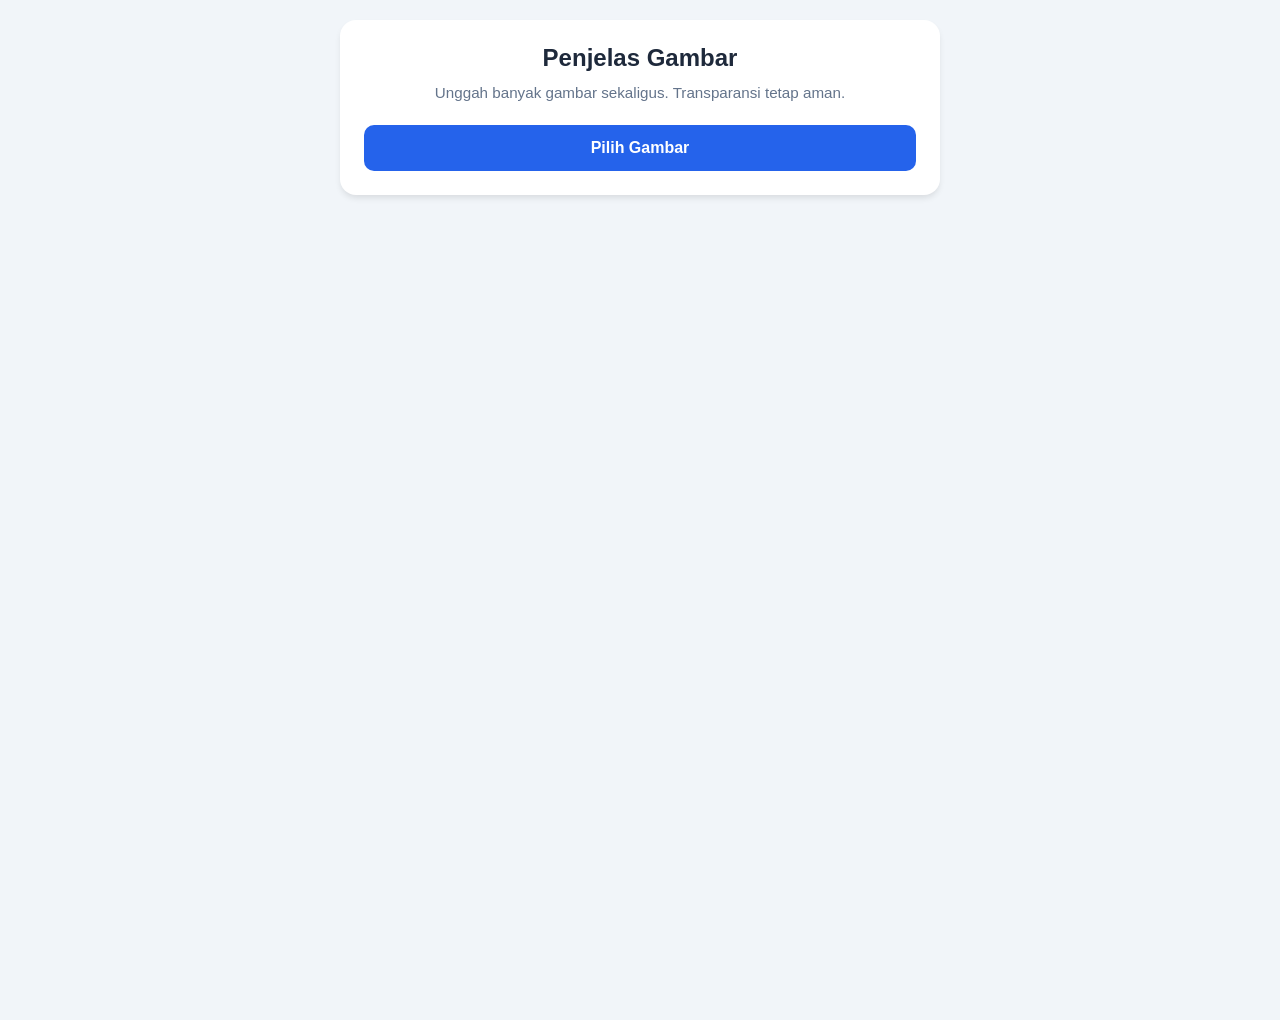
<file: jelasin.html>
<!DOCTYPE html>
<html lang="id">
<head>
    <meta charset="UTF-8">
    <meta name="viewport" content="width=device-width, initial-scale=1.0">
    <title>Penjelas Gambar Massal</title>
    <style>
        :root {
            --primary: #2563eb;
            --primary-hover: #1d4ed8;
            --bg-color: #f1f5f9;
            --card-bg: #ffffff;
            --text-main: #1e293b;
        }

        body {
            font-family: -apple-system, BlinkMacSystemFont, "Segoe UI", Roboto, Helvetica, Arial, sans-serif;
            background-color: var(--bg-color);
            color: var(--text-main);
            margin: 0;
            padding: 20px 10px 100px 10px; /* Padding bawah ekstra untuk menu melayang */
            display: flex;
            justify-content: center;
            min-height: 100vh;
        }

        .container {
            width: 100%;
            max-width: 600px;
            display: flex;
            flex-direction: column;
            gap: 20px;
        }

        .header-card {
            background-color: var(--card-bg);
            padding: 24px;
            border-radius: 16px;
            box-shadow: 0 4px 6px -1px rgba(0, 0, 0, 0.1);
            text-align: center;
        }

        h2 { margin: 0 0 10px 0; font-size: 1.5rem; }
        p.desc { margin: 0 0 20px 0; font-size: 0.95rem; color: #64748b; line-height: 1.5; }

        .btn {
            background-color: var(--primary);
            color: white;
            border: none;
            padding: 14px 20px;
            border-radius: 10px;
            font-size: 1rem;
            font-weight: 600;
            cursor: pointer;
            width: 100%;
            transition: background-color 0.2s;
            touch-action: manipulation;
        }

        .btn:active { background-color: var(--primary-hover); }
        input[type="file"] { display: none; }

        /* Galeri Gambar */
        #gallery {
            display: flex;
            flex-direction: column;
            gap: 16px;
        }

        .image-card {
            background-color: var(--card-bg);
            padding: 16px;
            border-radius: 12px;
            box-shadow: 0 2px 4px -1px rgba(0, 0, 0, 0.06);
            display: flex;
            flex-direction: column;
            gap: 10px;
        }

        .image-card canvas {
            max-width: 100%;
            height: auto;
            border: 1px dashed #cbd5e1;
            border-radius: 8px;
            background-image: linear-gradient(45deg, #f1f5f9 25%, transparent 25%), 
                              linear-gradient(-45deg, #f1f5f9 25%, transparent 25%), 
                              linear-gradient(45deg, transparent 75%, #f1f5f9 75%), 
                              linear-gradient(-45deg, transparent 75%, #f1f5f9 75%);
            background-size: 20px 20px;
            background-position: 0 0, 0 10px, 10px -10px, -10px 0px;
        }

        .btn-small {
            background-color: #f8fafc;
            color: var(--primary);
            border: 1px solid #cbd5e1;
            padding: 8px;
            border-radius: 6px;
            font-size: 0.9rem;
            font-weight: 600;
            cursor: pointer;
        }

        /* Menu Melayang di Bawah untuk Mobile */
        .sticky-controls {
            display: none; /* Disembunyikan sampai ada gambar */
            position: fixed;
            bottom: 0;
            left: 0;
            right: 0;
            background: rgba(255, 255, 255, 0.95);
            backdrop-filter: blur(10px);
            padding: 15px 20px;
            border-top: 1px solid #e2e8f0;
            box-shadow: 0 -4px 6px -1px rgba(0, 0, 0, 0.05);
            z-index: 100;
            flex-direction: column;
            gap: 15px;
        }

        .slider-container label {
            display: flex;
            justify-content: space-between;
            font-size: 0.9rem;
            font-weight: 600;
            margin-bottom: 8px;
        }

        input[type="range"] { width: 100%; margin: 0; }
        
        .action-buttons {
            display: flex;
            gap: 10px;
        }
    </style>
</head>
<body>

    <div class="container">
        <div class="header-card">
            <h2>Penjelas Gambar</h2>
            <p class="desc">Unggah banyak gambar sekaligus. Transparansi tetap aman.</p>
            <!-- Atribut 'multiple' ditambahkan di sini -->
            <button class="btn" onclick="document.getElementById('fileInput').click()">Pilih Gambar</button>
            <input type="file" id="fileInput" accept="image/*" multiple>
        </div>

        <div id="gallery"></div>
    </div>

    <!-- Kontrol Melayang -->
    <div class="sticky-controls" id="stickyControls">
        <div class="slider-container">
            <label for="threshold">
                Toleransi Hitam
                <span id="threshVal">200</span>
            </label>
            <input type="range" id="threshold" min="0" max="255" value="200">
        </div>
        <div class="action-buttons">
            <button class="btn" id="downloadAllBtn" style="background-color: #10b981;">Unduh Semua</button>
            <button class="btn" style="background-color: #ef4444;" onclick="resetAll()">Reset</button>
        </div>
    </div>

    <script>
        const fileInput = document.getElementById('fileInput');
        const gallery = document.getElementById('gallery');
        const stickyControls = document.getElementById('stickyControls');
        const thresholdSlider = document.getElementById('threshold');
        const threshVal = document.getElementById('threshVal');
        const downloadAllBtn = document.getElementById('downloadAllBtn');

        let imageList = []; // Menyimpan data gambar asli
        let processTimeout;

        // Handler saat file dipilih
        fileInput.addEventListener('change', function(e) {
            const files = e.target.files;
            if (files.length === 0) return;

            Array.from(files).forEach(file => {
                const reader = new FileReader();
                reader.onload = function(event) {
                    const img = new Image();
                    img.onload = function() {
                        const fileData = {
                            id: 'img_' + Date.now() + Math.floor(Math.random() * 1000),
                            name: file.name.replace(/\.[^/.]+$/, "") + "-jelas.png",
                            element: img
                        };
                        imageList.push(fileData);
                        createImageCard(fileData);
                        updateUI();
                    }
                    img.src = event.target.result;
                }
                reader.readAsDataURL(file);
            });
            // Reset input agar bisa pilih file yang sama lagi jika butuh
            fileInput.value = ''; 
        });

        // Membuat UI untuk setiap gambar
        function createImageCard(fileData) {
            const card = document.createElement('div');
            card.className = 'image-card';
            card.id = fileData.id;

            const canvas = document.createElement('canvas');
            canvas.width = fileData.element.width;
            canvas.height = fileData.element.height;
            
            const btnDownload = document.createElement('button');
            btnDownload.className = 'btn-small';
            btnDownload.textContent = 'Unduh Gambar Ini';
            btnDownload.onclick = () => downloadSingle(canvas, fileData.name);

            card.appendChild(canvas);
            card.appendChild(btnDownload);
            gallery.appendChild(card);

            // Langsung proses gambar saat dimuat
            processImage(fileData.element, canvas, parseInt(thresholdSlider.value));
        }

        // Fungsi memproses 1 gambar
        function processImage(imgElement, canvas, threshold) {
            const ctx = canvas.getContext('2d', { willReadFrequently: true }); // Optimasi performa
            ctx.clearRect(0, 0, canvas.width, canvas.height);
            ctx.drawImage(imgElement, 0, 0);

            const imageData = ctx.getImageData(0, 0, canvas.width, canvas.height);
            const data = imageData.data;

            for (let i = 0; i < data.length; i += 4) {
                const r = data[i];
                const g = data[i + 1];
                const b = data[i + 2];
                const a = data[i + 3];

                if (a < 10) continue; 

                const brightness = (r * 0.299) + (g * 0.587) + (b * 0.114);

                if (brightness >= threshold) {
                    data[i] = 255; data[i + 1] = 255; data[i + 2] = 255;
                } else {
                    data[i] = 0; data[i + 1] = 0; data[i + 2] = 0;
                }
                data[i + 3] = 255; 
            }
            ctx.putImageData(imageData, 0, 0);
        }

        // Proses ulang semua gambar (Dipicu oleh slider)
        function processAll() {
            const threshold = parseInt(thresholdSlider.value);
            imageList.forEach(fileData => {
                const card = document.getElementById(fileData.id);
                const canvas = card.querySelector('canvas');
                processImage(fileData.element, canvas, threshold);
            });
        }

        // Slider event dengan Debounce agar tidak lag di mobile
        thresholdSlider.addEventListener('input', function() {
            threshVal.textContent = this.value;
            clearTimeout(processTimeout);
            processTimeout = setTimeout(() => {
                processAll();
            }, 100); // Tunggu 100ms setelah user berhenti geser sebelum diproses
        });

        // Download Individual
        function downloadSingle(canvas, filename) {
            const link = document.createElement('a');
            link.download = filename;
            link.href = canvas.toDataURL('image/png');
            link.click();
        }

        // Download Massal (Berurutan dengan jeda)
        downloadAllBtn.addEventListener('click', function() {
            let delay = 0;
            imageList.forEach((fileData, index) => {
                setTimeout(() => {
                    const card = document.getElementById(fileData.id);
                    const canvas = card.querySelector('canvas');
                    downloadSingle(canvas, fileData.name);
                }, delay);
                delay += 300; // Jeda 300ms antar unduhan agar tidak diblokir browser
            });
        });

        // Menampilkan/Menyembunyikan menu melayang
        function updateUI() {
            if (imageList.length > 0) {
                stickyControls.style.display = 'flex';
            } else {
                stickyControls.style.display = 'none';
            }
        }

        // Reset semua
        function resetAll() {
            gallery.innerHTML = '';
            imageList = [];
            updateUI();
        }
    </script>
</body>
</html>
</file>
